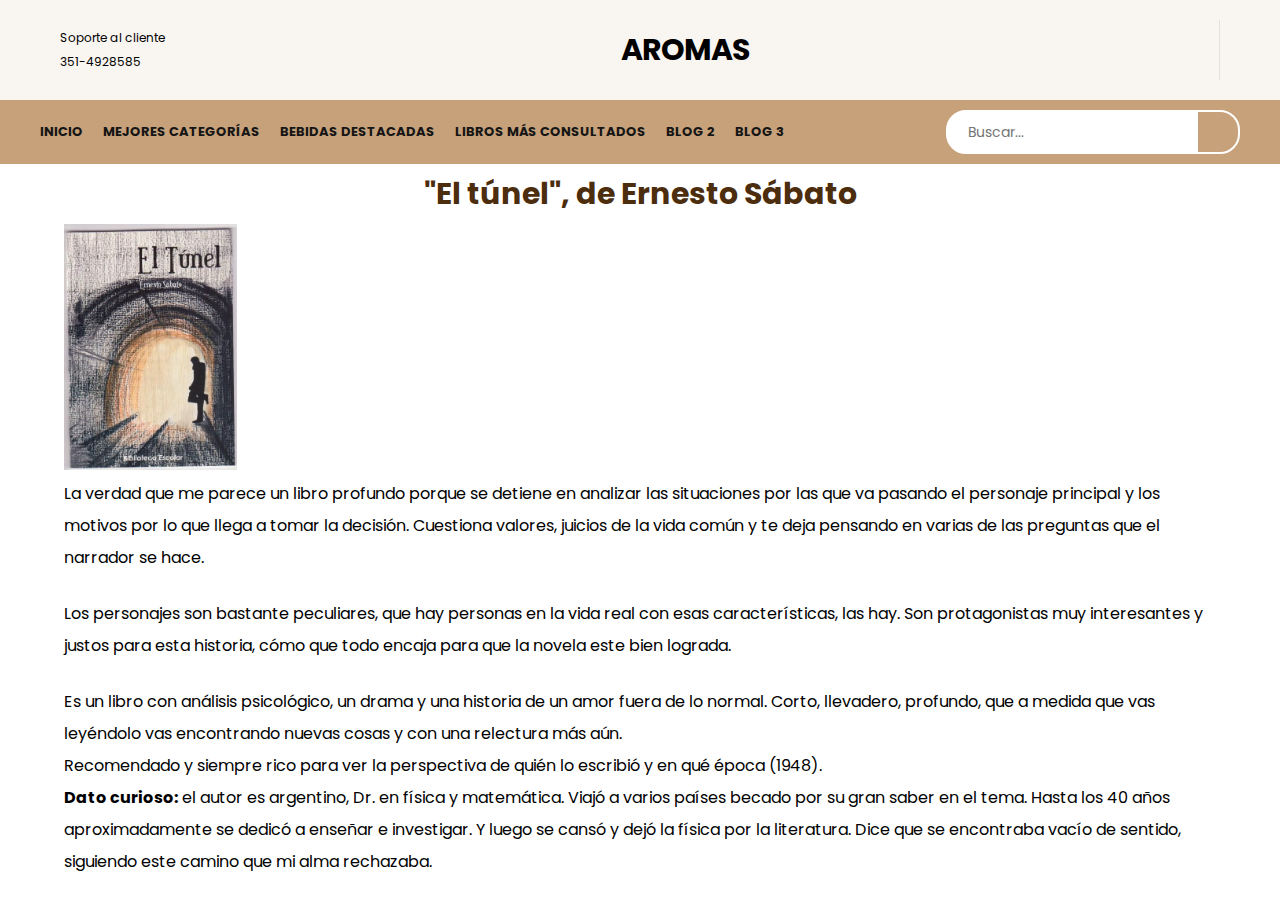
<file: blog1.html>
<!DOCTYPE html>
<html>

<head>
    <meta charset="utf-8">
    <title>Blog de Aromas</title>
    <link rel="stylesheet" href="https://necolas.github.io/normalize.css/8.0.1/normalize.css">
    <link href="https://fonts.googleapis.com/css?family=Raleway:400,700,900" rel="stylesheet">
    <link rel="stylesheet" href="css/blog.css">
    <link rel="stylesheet" href="css/styles.css">
    <meta name="viewport" content="width=device-width, initial-scale=1">
</head>

<body>
    <header>
        <div class="container-hero">
            <div class="container hero">
                <div class=" customer-support">
                    <i class="fa-solid fa-headset"></i>
                    <div class="content-customer-support">
                        <span class="text">Soporte al cliente</span>
                        <span class="number">351-4928585</span>
                    </div>
                </div>

                <div class="container-logo">
                    <i class="fa-solid fa-mug-hot"></i>
                    <a href="https://www.flaticon.es/iconos-gratis/comida-y-restaurante"
                        title="comida y restaurante iconos"></a>
                    <h1 class="logo"><a href="/">Aromas</a></h1>
                </div>

                <div class="container-user">
                    <i class="fa-solid fa-user"></i>
                    <a href="form.html" alt="Contáctanos"><i class="fa-solid fa-envelopes-bulk"></i></a>
                    <!--  <div class="content-contact">
                        <span class="text">Carrito</span>
                        <span class="number">(0)</span>-->
                </div>
            </div>
        </div>
        </div>
        <div class="container-navbar">
            <nav class="navbar container">
                <i class="fa-solid fa-bars"></i>
                <ul class="menu">
                    <li><a href="index.html">Inicio</a></li>
                    <li><a href="index.html">Mejores categorías</a></li>
                    <li><a href="index.html">Bebidas destacadas</a></li>
                    <li><a href="index.html">Libros más consultados</a></li>
                    <li><a href="blog2.html">Blog 2</a></li>
                    <li><a href="blog3.html">Blog 3</a></li>
                </ul>
                <form class="search-form">
                    <input type="search" placeholder="Buscar...">
                    <button class="btn-search">
                        <i class="fa-solid fa-magnifying-glass"></i>
                    </button>
                </form>
            </nav>
        </div>
    </header>
    <div class="contenedor">
        <article class="entrada-blog">
            <h1>"El túnel", de Ernesto Sábato</h1>
            <img src="img/imagen1.jpg" width= "15%" height="15%">

            <p>La verdad que me parece un libro profundo porque se detiene en analizar las situaciones por las que va
                pasando el personaje principal y los motivos por lo que llega a tomar la decisión. Cuestiona valores,
                juicios de la vida común y te deja pensando en varias de las preguntas que el narrador se hace.</p>
                <br>
            <p>Los personajes son bastante peculiares, que hay personas en la vida real con esas características,
                las hay. Son protagonistas muy interesantes y justos para esta historia, cómo que todo encaja para que
                la novela este bien lograda.</p>
                <br>
            <p>Es un libro con análisis psicológico, un drama y una historia de un amor fuera de lo normal. Corto,
                llevadero, profundo, que a medida que vas leyéndolo vas encontrando nuevas cosas y con una relectura más
                aún.
                <br>
                Recomendado y siempre rico para ver la perspectiva de quién lo escribió y en qué época (1948).</p>
            <p><b>Dato curioso:</b> el autor es argentino, Dr. en física y matemática. Viajó a varios países
                becado por su gran saber en el tema. Hasta los 40 años aproximadamente se dedicó a enseñar e investigar. Y luego se
                cansó y dejó la física por la literatura. Dice que se encontraba vacío de sentido, siguiendo este camino
                que mi alma rechazaba.</p>
                <br>
        </article>

    </div>

</body>

</html>
</file>
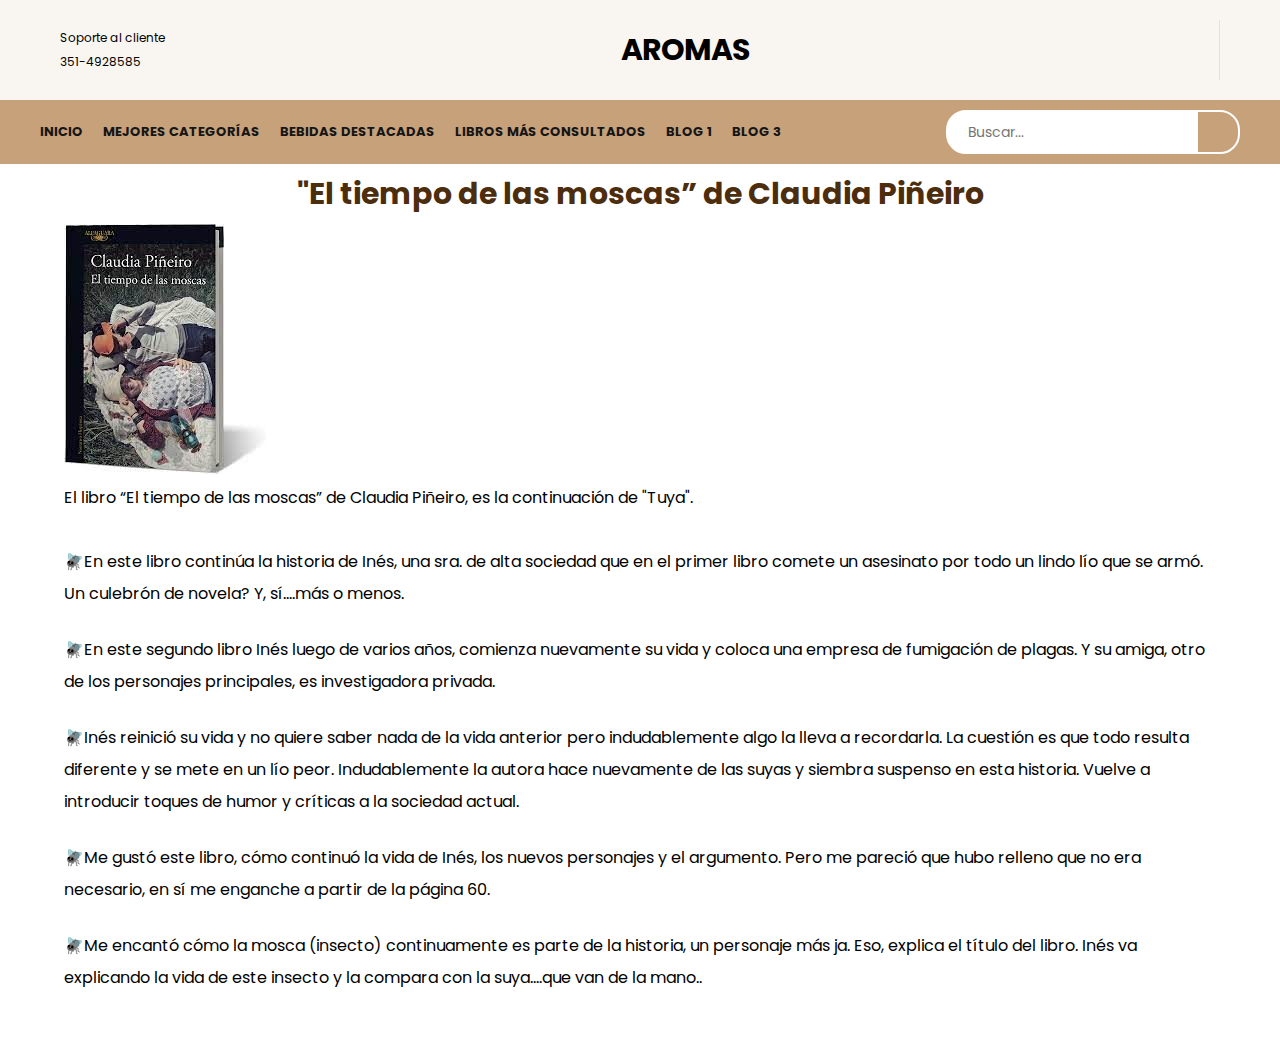
<file: blog2.html>
<!DOCTYPE html>
<html>

<head>
    <meta charset="utf-8">
    <title>Blog de Aromas</title>
    <link rel="stylesheet" href="https://necolas.github.io/normalize.css/8.0.1/normalize.css">
    <link href="https://fonts.googleapis.com/css?family=Raleway:400,700,900" rel="stylesheet">
    <link rel="stylesheet" href="css/blog.css">
    <link rel="stylesheet" href="css/styles.css">
    <meta name="viewport" content="width=device-width, initial-scale=1">
</head>

<body>
    <header>
        <div class="container-hero">
            <div class="container hero">
                <div class=" customer-support">
                    <i class="fa-solid fa-headset"></i>
                    <div class="content-customer-support">
                        <span class="text">Soporte al cliente</span>
                        <span class="number">351-4928585</span>
                    </div>
                </div>

                <div class="container-logo">
                    <i class="fa-solid fa-mug-hot"></i>
                    <a href="https://www.flaticon.es/iconos-gratis/comida-y-restaurante"
                        title="comida y restaurante iconos"></a>
                    <h1 class="logo"><a href="/">Aromas</a></h1>
                </div>

                <div class="container-user">
                    <i class="fa-solid fa-user"></i>
                    <a href="form.html" alt="Contáctanos"><i class="fa-solid fa-envelopes-bulk"></i></a>
                    <!--  <div class="content-contact">
                        <span class="text">Carrito</span>
                        <span class="number">(0)</span>-->
                </div>
            </div>
        </div>
        </div>
        <div class="container-navbar">
            <nav class="navbar container">
                <i class="fa-solid fa-bars"></i>
                <ul class="menu">
                    <li><a href="index.html">Inicio</a></li>
                    <li><a href="index.html">Mejores categorías</a></li>
                    <li><a href="index.html">Bebidas destacadas</a></li>
                    <li><a href="index.html">Libros más consultados</a></li>
                    <li><a href="blog1.html">Blog 1</a></li>
                    <li><a href="blog3.html">Blog 3</a></li>
                </ul>
                <form class="search-form">
                    <input type="search" placeholder="Buscar...">
                    <button class="btn-search">
                        <i class="fa-solid fa-magnifying-glass"></i>
                    </button>
                </form>
            </nav>
        </div>
    </header>

    <div class="contenedor">
        <article class="entrada-blog">
            <h1>"El tiempo de las moscas” de Claudia Piñeiro</h1>
            <img src="img/imagen2.jpg">

            <p>El libro “El tiempo de las moscas” de Claudia Piñeiro, es la continuación de "Tuya".
                <br>
                <br>
            <p>🪰En este libro continúa la historia de Inés, una sra. de alta sociedad 
                que en el primer libro comete un asesinato por todo un lindo lío que se armó. Un culebrón de novela? Y, sí….más o menos.</p>
            <br>
            <p>🪰En este segundo libro Inés luego de varios años, comienza nuevamente su vida y coloca una empresa de fumigación de plagas. 
                Y su amiga, otro de los personajes principales, es investigadora privada.</p>
            <br>
            <p>🪰Inés reinició su vida y no quiere saber nada de la vida anterior pero indudablemente algo la lleva a recordarla. La cuestión es que todo resulta diferente y se mete en un lío peor.
                Indudablemente la autora hace nuevamente de las suyas y siembra suspenso en esta historia. Vuelve a introducir toques de humor y críticas a la sociedad actual.</p>
            <br>
            <p>🪰Me gustó este libro, cómo continuó la vida de Inés, los nuevos personajes y el argumento. 
                Pero me pareció que hubo relleno que no era necesario, en sí me enganche a partir de la página 60.</p>
            <br>
            <p>🪰Me encantó cómo la mosca (insecto) continuamente es parte de la historia, un personaje más ja. Eso, explica el título del libro. Inés va explicando la vida de este insecto y la compara con la suya….que van de la mano..</p>
            <br>
            <br>
        </article>
    </div>
</body>

</html>
</file>
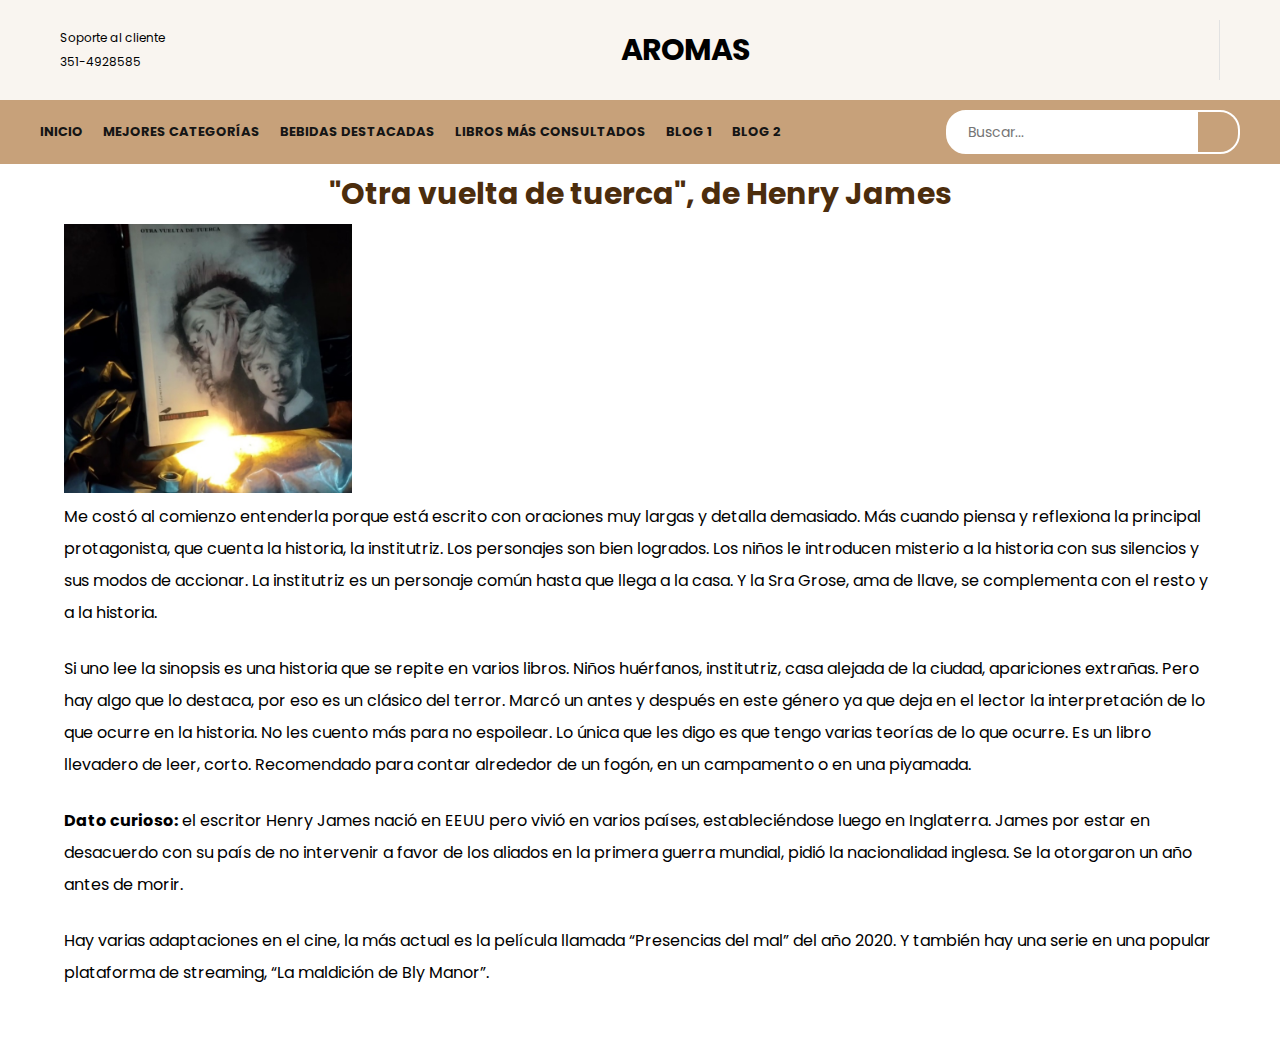
<file: blog3.html>
<!DOCTYPE html>
<html>

<head>
    <meta charset="utf-8">
    <title>Blog de Aromas</title>
    <link rel="stylesheet" href="https://necolas.github.io/normalize.css/8.0.1/normalize.css">
    <link href="https://fonts.googleapis.com/css?family=Raleway:400,700,900" rel="stylesheet">
    <link rel="stylesheet" href="css/blog.css">
    <link rel="stylesheet" href="css/styles.css">
    <meta name="viewport" content="width=device-width, initial-scale=1">
</head>

<body>
    <header>
        <div class="container-hero">
            <div class="container hero">
                <div class=" customer-support">
                    <i class="fa-solid fa-headset"></i>
                    <div class="content-customer-support">
                        <span class="text">Soporte al cliente</span>
                        <span class="number">351-4928585</span>
                    </div>
                </div>

                <div class="container-logo">
                    <i class="fa-solid fa-mug-hot"></i>
                    <a href="https://www.flaticon.es/iconos-gratis/comida-y-restaurante"
                        title="comida y restaurante iconos"></a>
                    <h1 class="logo"><a href="/">Aromas</a></h1>
                </div>

                <div class="container-user">
                    <i class="fa-solid fa-user"></i>
                    <a href="form.html" alt="Contáctanos"><i class="fa-solid fa-envelopes-bulk"></i></a>
                    <!--  <div class="content-contact">
                        <span class="text">Carrito</span>
                        <span class="number">(0)</span>-->
                </div>
            </div>
        </div>
        </div>
        <div class="container-navbar">
            <nav class="navbar container">
                <i class="fa-solid fa-bars"></i>
                <ul class="menu">
                    <li><a href="index.html">Inicio</a></li>
                    <li><a href="index.html">Mejores categorías</a></li>
                    <li><a href="index.html">Bebidas destacadas</a></li>
                    <li><a href="index.html">Libros más consultados</a></li>
                    <li><a href="blog1.html">Blog 1</a></li>
                    <li><a href="blog2.html">Blog 2</a></li>
                </ul>
                <form class="search-form">
                    <input type="search" placeholder="Buscar...">
                    <button class="btn-search">
                        <i class="fa-solid fa-magnifying-glass"></i>
                    </button>
                </form>
            </nav>
        </div>
    </header>

    <div class="contenedor">
        <article class="entrada-blog">
            <h1>"Otra vuelta de tuerca", de Henry James</h1>
            <img src="img/imagen3.jpg" width="25%" height="25%">

            <p>Me costó al comienzo entenderla porque está escrito con oraciones muy largas y detalla demasiado. Más
                cuando piensa y reflexiona la principal protagonista, que cuenta la historia, la institutriz.

                Los personajes son bien logrados. Los niños le introducen misterio a la historia con sus silencios y sus
                modos de accionar. La institutriz es un personaje común hasta que llega a la casa. Y la Sra Grose, ama
                de llave, se complementa con el resto y a la historia.</p>
                <br>
            <p>Si uno lee la sinopsis es una historia que se repite en varios libros. Niños huérfanos, institutriz,
                casa alejada de la ciudad, apariciones extrañas. Pero hay algo que lo destaca, por eso es un clásico del
                terror. Marcó un antes y después en este género ya que deja en el lector la interpretación de lo que
                ocurre en la historia. No les cuento más para no espoilear. Lo única que les digo es que tengo varias
                teorías de lo que ocurre.
                Es un libro llevadero de leer, corto. Recomendado para contar alrededor de un fogón, en un campamento o
                en una piyamada.</p>
                <br>
            <p><b>Dato curioso:</b> el escritor Henry James nació en EEUU pero vivió en varios países, estableciéndose luego
                en Inglaterra. James por estar en desacuerdo con su país de no intervenir a favor de los aliados en la
                primera guerra mundial, pidió la nacionalidad inglesa. Se la otorgaron un año antes de morir.</p>
                <br>
            <p>Hay varias adaptaciones en el cine, la más actual es la película llamada “Presencias del mal” del año
                2020. Y también hay una serie en una popular plataforma de streaming, “La maldición de Bly Manor”.</p>
                <br>
                <br>
        </article>

    </div>

</body>

</html>
</file>
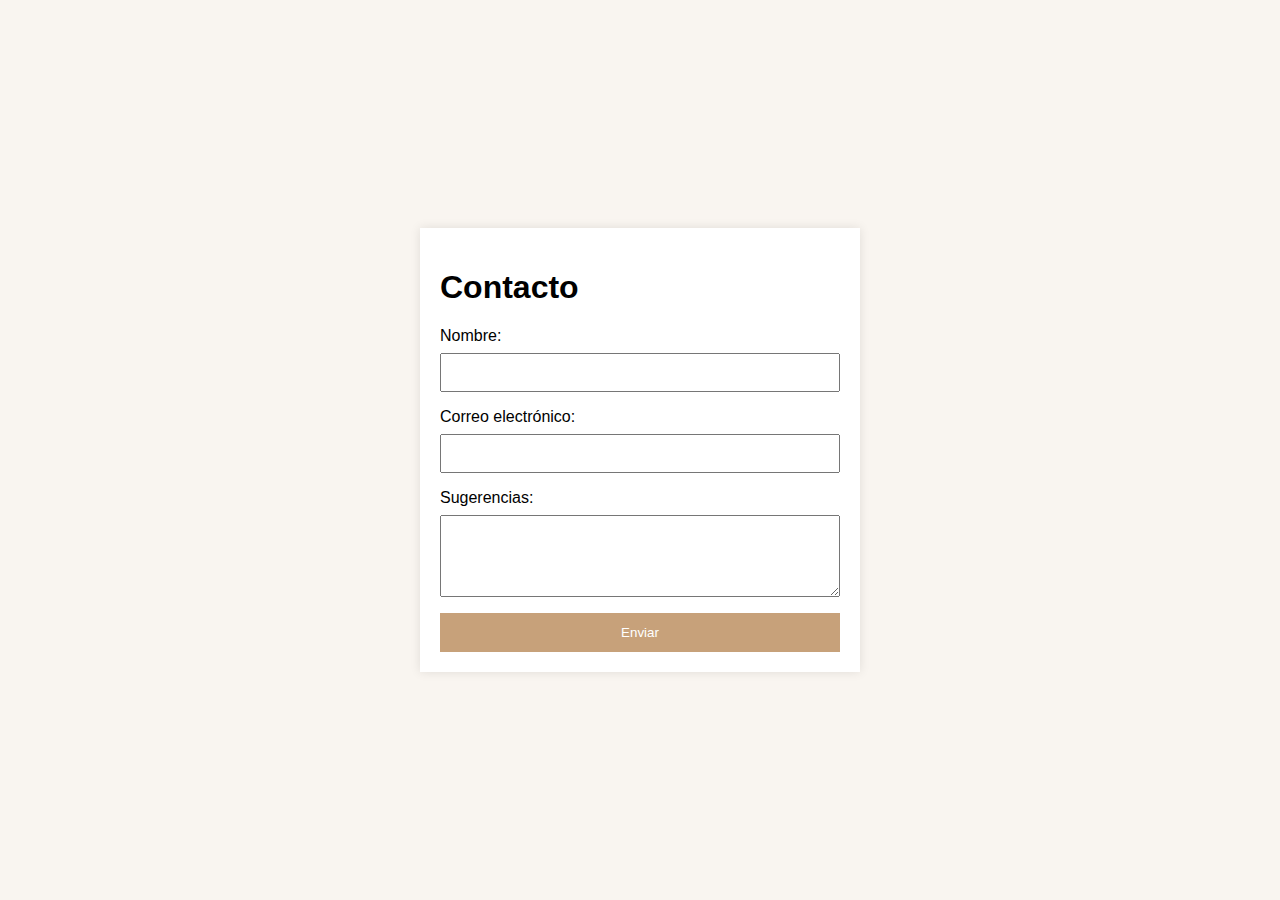
<file: form.html>
<!DOCTYPE html>
<html lang="en">

<head>
    <meta charset="UTF-8">
    <meta name="viewport" content="width=device-width, initial-scale=1.0">
    <title>Formulario de Contacto</title>
    <link rel="stylesheet" href="./css/form.css">
</head>

<body>

    <div class="container">
        <h1>Contacto</h1>
        <form action="https://formspree.io/f/mjvqdyde" method="POST">
            <label for="name">Nombre:</label>
            <input type="text" id="name" name="name" required>

            <label for="email">Correo electrónico:</label>
            <input type="email" id="email" name="email" required>

            <label for="message">Sugerencias:</label>
            <textarea id="message" name="message" rows="4" required></textarea>

            <button type="submit">Enviar</button>
        </form>
    </div>

    <script src="./js/form.js"></script>
</body>

</html>
</file>
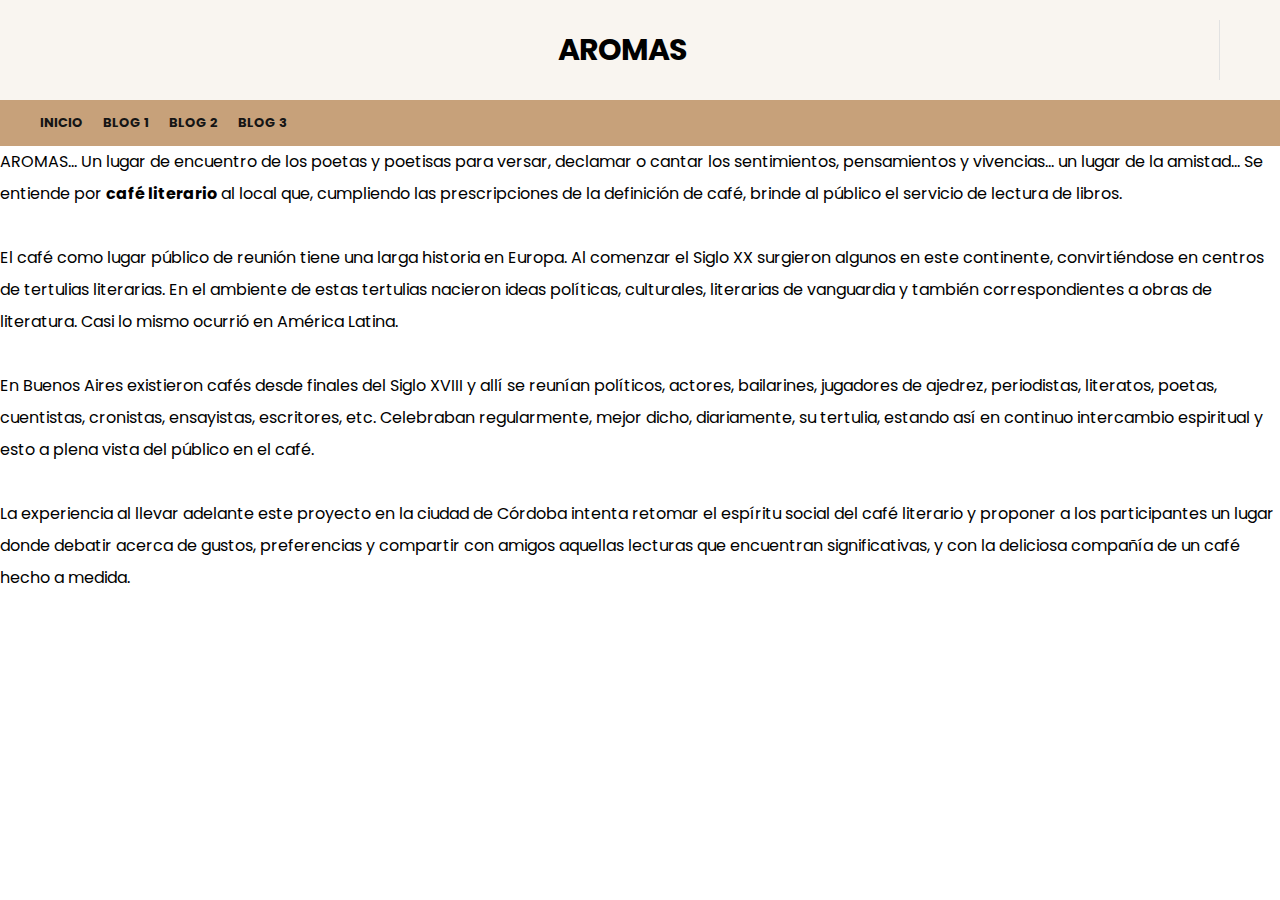
<file: Quienessomos.html>
<!DOCTYPE html>
<html lang="en">
    <head>
        <meta charset="utf-8">
        <title>Blog de Aromas</title>
        <link rel="stylesheet" href="https://necolas.github.io/normalize.css/8.0.1/normalize.css">
        <link href="https://fonts.googleapis.com/css?family=Raleway:400,700,900" rel="stylesheet">
        <link rel="stylesheet" href="css/blog.css">
        <link rel="stylesheet" href="css/styles.css">
        <meta name="viewport" content="width=device-width, initial-scale=1">
    </head>
    
    <body>
        <header>
            <div class="container-hero">
                <div class="container hero">
                    <div class=" customer-support">
                        <i class="fa-solid fa-headset"></i>
                    </div>
    
                    <div class="container-logo">
                        <i class="fa-solid fa-mug-hot"></i>
                        <a href="https://www.flaticon.es/iconos-gratis/comida-y-restaurante"
                            title="comida y restaurante iconos"></a>
                        <h1 class="logo"><a href="/">Aromas</a></h1>
                    </div>
    
                    <div class="container-user">
                        <i class="fa-solid fa-user"></i>
                        <a href="form.html" alt="Contáctanos"><i class="fa-solid fa-envelopes-bulk"></i></a>
                        <!--  <div class="content-contact">
                            <span class="text">Carrito</span>
                            <span class="number">(0)</span>-->
                    </div>
                </div>
            </div>
            </div>
            <div class="container-navbar">
                <nav class="navbar container">
                    <i class="fa-solid fa-bars"></i>
                    <ul class="menu">
                        <li><a href="index.html">Inicio</a></li>
                        <li><a href="blog1.html">Blog 1</a></li>
                        <li><a href="blog2.html">Blog 2</a></li>
                        <li><a href="blog3.html">Blog 3</a></li>
                    </ul>
                    <!-- <form class="search-form">
                        <input type="search" placeholder="Buscar...">
                        <button class="btn-search">
                            <i class="fa-solid fa-magnifying-glass"></i>
                        </button>
                    </form> -->
                </nav>
            </div>
        </header>
        <div class="content-conocermas">
            <p>
                AROMAS... Un lugar de encuentro de los poetas y poetisas para versar, declamar 
                o cantar los sentimientos, pensamientos y vivencias... un lugar de la amistad...
                Se entiende por <b>café literario </b>al local que, cumpliendo las prescripciones de la definición
                de café, brinde al público el servicio de lectura de libros.
                <br>
                <br>
                El café como lugar público de reunión tiene una larga historia en Europa. Al comenzar
                el Siglo XX surgieron algunos en este continente, convirtiéndose en centros de tertulias
                literarias. En el ambiente de estas tertulias nacieron ideas políticas, culturales, literarias
                de vanguardia y también correspondientes a obras de literatura. Casi lo mismo ocurrió
                en América Latina.
                <br>
                <br>
                En Buenos Aires existieron cafés desde finales del Siglo XVIII y allí se reunían políticos,
                actores, bailarines, jugadores de ajedrez, periodistas, literatos, poetas, cuentistas,
                cronistas, ensayistas, escritores, etc. Celebraban regularmente, mejor dicho,
                diariamente, su tertulia, estando así en continuo intercambio espiritual y esto a plena
                vista del público en el café.
                <br>
                <br>
                La experiencia al llevar adelante este proyecto en la ciudad de Córdoba intenta retomar el
                espíritu social del café literario y proponer a los participantes un lugar donde debatir
                acerca de gustos, preferencias y compartir con amigos aquellas lecturas que encuentran
                significativas, y con la deliciosa compañía de un café hecho a medida.
            </p>

</body>
</html>
</file>
<file: css/blog.css>
html {
    font-size: 62.5%;
}

* {
    box-sizing: border-box;
}

body {
    font-family: inherit, sans-serif;
    font-size: 1.2rem;
    line-height: 2;
}

img {
    max-width: 100%;
    align-items: center;
    justify-content: center;
}

h1 {
    color: #4c2d0d;
    font-size: 3rem;
    text-align: center;
}

p {
    font-size: 1.6rem;
}

.entrada-blog a {
    display: inline-block;
    background-color: #2196F3;
    color: white;
    padding: 10px 20px;
    text-decoration: none;
    font-weight: bold;
    text-transform: uppercase;
}

.contenedor {
    max-width: 1200px;
    width: 95%;
    margin: 0 auto;
}

@media (min-width: 600px) {
    .contenedor {
        width: 80%;
    }
}

@media (min-width:768px) {
    .contenedor {
        width: 90%;
    }
}
</file>
<file: css/styles.css>
@import url('https://fonts.googleapis.com/css2?family=Poppins:wght@300&display=swap');

:root{
    --primary-color: #c7a17a;
    --background-color: #f9f5f0;
    --dark-color: #151515;
}

html{
    font-size: 62.5%;
    font-family: 'Poppins', sans-serif;
}

*{
    margin: 0;
    padding: 0;
    box-sizing: border-box;
}

/* UTILIDADES */
.container{
    max-width: 120rem;
    margin: 0 auto;
}

.heading-1{
    text-align: center;
    font-weight: 600;
    font-size: 2.7rem;
}

/*HEADER */
.container-hero{
    background-color: var(--background-color);
}

.hero{
    display: flex;
    justify-content: space-between;
    align-items: center;
    padding: 2rem 0;
}

.customer-support{
    display: flex;
    align-items: center;
    gap: 2rem;
}

.customer-support i{
    font-size: 3.3rem;
}

.content-customer-support{
    display: flex;
    flex-direction: column; 
}

.container-logo{
    display: flex;
    align-items: center;
    gap: .5rem;
}

.container-logo i{
    font-size: 3rem;
}

.container-logo h1 a{
    text-decoration: none;
    color: #000;
    font-size: 3rem;
    text-transform: uppercase;
    letter-spacing: -1px;
}

.container-user{
    display: flex;
    gap: 1rem;
    cursor: pointer;
}

.container-user .fa-user{
    font-size: 3rem;
    color: var(--primary-color);
    padding-right: 2.5rem;
    border-right: 1px solid #e2e2e2; 
}

.container-user .fa-envelopes-bulk{
    font-size: 3rem;
    color: var(--primary-color);
    padding-left: 1rem;
}

.content-contact{
    display: flex;
    flex-direction: column;
}

/* NVABAR */
.container-navbar{
    background-color: var(--primary-color);
}

.navbar{
    display: flex;
    justify-content: space-between;
    align-items: center;
    padding: 1rem 0;
}

.navbar .fa-bars{
    display: none;
}

.menu{
    display: flex;
    gap: 2rem;
    list-style: none; /* Elmina el estilo * a la lista del menu */ 
 }

.menu a{
    text-decoration: none;
    color: var(--primary-color);
    color: var(--dark-color);
    font-size: 1.3rem;
    font-weight: 700;
    text-transform: uppercase;
    position: relative;
}

/* Línea bajo el menú */
.menu a::after{
    content: '';
    width: 1.5rem; /* = 15px */
    height: 1px;
    background-color: #fff;
    position: absolute;
    bottom: -3px; /* Por debajo */
    left: 50%;
    transform: translate(-50%, 50%); /* Centrar línea horizontalmente */
    opacity: 0;
    transition: all .3s ease;
}
.menu a:hover::after{
    opacity: 1;
}

.menu a:hover{
    color: #fff;
}

/*Input */
.search-form{
    position: relative;
    display: flex;
    align-items: center;
    border: 2px solid #fff;
    border-radius: 2rem;
    background-color: #fff;
    height: 4.4rem;
    overflow: hidden;
}

/* Ingreso de datos en el buscador */
.search-form input{
    outline: none;
    font-family: inherit;
    border: none;
    width: 25rem;
    font-size: 1.4rem;
    padding: 0 2rem;
    color: #777;
    cursor: pointer;
}

.search-form input::-webkit-search-cancel-button{
    appearance: none;
}

.search-form .btn-search{
    border: none;
    background-color: var(--primary-color);
    display: flex;
    align-items: center;
    justify-content: center;
    width: 40px;
    height: 100%
}
.btn-search i{
    font-size: 2rem;
    color: #fff;
}

/*  BANNER  */
.banner{
    background-image: url("../img/banner.jpg");
    background-position: center;
    background-size: cover;
    height: 50%;
}

.content-banner{
    max-width: 500rem;
    margin: 0 auto;
    padding: 25rem;
}

.content-banner p{
    color: var(--primary-color);
    font-size: 1.5rem;
    margin-bottom: 1rem;
    font-weight: 500;
}

.content-banner h2{
    color: #fff;
    font-size: 3.5rem;
    font-weight: 500;
    line-height: 1;
}

.content-banner a{
    margin-top: 2rem;
    text-decoration: none;
    color: #fff;
    background-color: var(--primary-color);
    display: inline-block;
    padding: 1rem 3rem;
    text-transform: uppercase;
    border-radius: 3rem;
}

/* MAIN CONTENT */
.main-content{
    background-color: var(--background-color);
}

/* FEATURES */
.container-features{
    display: grid;
    grid-template-columns: repeat(4, 1fr);
    gap: 3rem;
    padding: 3rem 0;
}

/* CADA COLUMNA DEL GRID */
.card-feature{
    display: flex;
    align-items: center;
    justify-content: center;
    gap: 1.5rem;

    background-color:#fff;
    border-radius: 1rem;
    padding: 1.5rem 0;
}

.card-feature i{
    font-size: 2.7rem;
    color: var(--primary-color);
}

.feature-content{
    display: flex;
    flex-direction: column;
    gap: 0.5rem
}

.feature-content span{
    font-weight: 700;
    font-size: 1.2rem;
    color: var(--dark-color);
}

.feature-content p{
    color: #777;
    font-weight: 500;
}

/* CATEGORY */
.top-categories{
    display: flex;
    flex-direction: column;
    gap: 2rem;
    margin-bottom: 3rem;
}

.container-categories{
    display: grid;
    grid-template-columns: repeat(3, 1fr);
    gap: 3rem;
}

.card-category{
    height: 20rem;
    display: flex;
    flex-direction: column;
    align-items: center;
    justify-content: center;
    border-radius: 2rem;
    gap: 2rem;
}

.category-moca{
    background-image: linear-gradient(#00000080, #00000080), url("../img/moca-category.jpg");
    background-size: cover;
    background-position: bottom;
    background-repeat: no-repeat;
}

.category-capuchino{
    background-image: linear-gradient(#00000080, #00000080), url("../img/capuchino-category.jpg");
    background-size: cover;
    background-position: center;
    background-repeat: no-repeat;
}

.category-expreso{
    background-image: linear-gradient(#00000080, #00000080), url("../img/expreso-category.jpg");
    background-size: cover;
    background-position: center;
    background-repeat: no-repeat;
}

.card-category p{
    font-size: 2.5rem;
    color: #fff;
    text-transform: capitalize;
    position: relative;
}

.card-category p::after{
    content: "";
    width: 2.5rem;
    height: 2px;
    background-color: #fff;
    position: absolute;
    bottom: -1rem;
    left: 50%;
    transform: translate(-50%, 50%)
}

.card-category span{
    font-size: 1.6rem;
    color: #fff;
    cursor: pointer;
}

.card-category span:hover{
    color: var(--primary-color);
}

/* TOP PRODUCTS */

.top-products{
    display: flex;
    flex-direction: column;
    gap: 2rem;
    margin-bottom: 3rem;
}

.container-options{
    display: flex;
    justify-content: center;
    gap: 2rem;
    margin-bottom: 1rem;
}

.container-options span {
  color: #777;  
  background-color: #fff;
  padding: .7rem 3rem;
  font-size: 1.4rem;
  text-transform: capitalize;
  border-radius: 2rem;
  cursor: pointer;
}

.container-options span:hover {
    background-color: var(--primary-color);
    color: #fff;
}

.container-options span.active {
    background-color: var(--primary-color);
    color: #fff;
}

/* PRODUCTS */
.container-products{
    display: grid;
    grid-template-columns: repeat(auto-fit, minmax(20rem, 1fr));
    gap: 3rem;
}

.card-product{
    background-color: #fff;
    padding: 2rem 3rem;
    border-radius: 2rem;
    cursor: pointer;
    box-shadow: 0 0 2px rgba(0, 0, 0, 0.1);
}

.container-img{
    position: relative;
}

.container-img img{
    width: 100%;
}

.container-img .discount{
    position: absolute;
    left: 0;
    background-color: var(--primary-color);
    color: #fff;
    padding: 2px 1.2rem;
    border-radius: 1rem;
    font-size: 1.2rem;
}
.card-product:hover .discount{
    background-color: #000;
}

.button-group{
    display: flex;
    flex-direction: column;
    gap: 1rem;

    position: absolute;
    top: 0;
    right: -3rem;
    z-index: -1;
    transition: all .4s ease;
}

.button-group span{
    border: 1px solid var(--primary-color);
    padding: .8rem;

    display: flex;
    align-items: center;
    justify-content: center;
    border-radius: 50%;
    cursor: pointer;
    transition: all .4s ease; /*tiempo en que aparecen los íconos */
}

.button-group span:hover{
    background-color: var(--primary-color);
}

.button-group span i{
    font-size: 1.5rem;      /*hacerlo más grande */
    color: var(--primary-color);
}

.button-group span:hover i{
    color: #fff;
}

.card-product:hover .button-group{
    z-index: 0;
    right: -1rem;
}

.content-card-product{   /* Clase del contenido */
    display: grid;
    justify-items: center;
    grid-template-columns: 1fr 1fr;
    grid-template-rows: repeat(4, min-content); /* 4 filas ajustadas al contenido mínimo */    
    row-gap: 1rem;
}

.stars{
    grid-row: 1/2; /* de la fila 1 a la 2 */
    grid-column: 1/-1; /* de la columna 1 hasta el final */
}

.stars i{
    font-size: 1.3rem;
    color: var(--primary-color);
}

.content-card-product h3{
    grid-row: 2/3;
    grid-column: 1/-1;

    font-weight: 500;
    font-size: 1.5rem;
    margin-bottom: 1rem;
    cursor: pointer;
}

.content-card-product h3:hover{
    color: var(--primary-color);
}

.add-cart{
    justify-self: start;
    border: 2px solid var(--primary-color);
    padding: 1rem;
    border-radius: 50%;
    cursor: pointer;
    transition: all .4s ease;

    display: flex;
    align-items: center;
    justify-content: center;
}

.add-cart:hover{
    background-color: var(--primary-color);
}

.add-cart i{
    font-size: 1.5rem;
    color: var(--primary-color);
}

.add-cart:hover i{
    color: #fff;
}

.content-card-product .price{
    justify-self: end;
    align-self: center ;
    font-size: 1.7rem;
    font-weight: 600;
}

.content-card-product .price span{
    font-size: 1.5rem;
    font-weight: 400;
    text-decoration: line-through;
    color: #777;
    margin-left: .5rem;
}

/* BOOKS */
.container-products{
    display: grid;
    grid-template-columns: repeat(auto-fit, minmax(20rem, 1fr));
    gap: 3rem;
}

.card-book{
    background-color: #fff;
    padding: 2rem 3rem;
    border-radius: 2rem;
    cursor: pointer;
}

.container-img{
    position: relative;
}

.container-img2 img{
    width: 75%;
}

.container-img2 .discount{
    position: absolute;
    left: 0;
    background-color: var(--primary-color);
    color: #fff;
    padding: 2px 1.2rem;
    border-radius: 1rem;
    font-size: 1.2rem;
}
.card-product:hover .discount{
    background-color: #000;
}
/* END BOOKS */

/* GALLERY */
.gallery{
    display: grid;
    grid-template-columns: repeat(4, 1fr);
    grid-template-rows: repeat(2, 30rem);
    gap: 1.5rem;
    margin-bottom: 3rem;
}

.gallery img{
    width: 100%;
    height: 100%;
    object-fit: cover;
}

.gallery-img-5{
    grid-column: 2/4;
    grid-row: 1/3;
}

/* BLOGS */

.blogs{
    display: flex;
    flex-direction: column;
    gap: 2rem;
}

.container-blogs{
    display: grid;
    grid-template-columns: repeat(3, 1fr);
    gap: 3rem;
}

.card-blog{
    display: flex;
    flex-direction: column;
    gap: 2rem;
}

.card-blog .container-img{
    border-radius: 2rem;
    cursor: pointer;
    position: relative;
    overflow: hidden;
}

.button-group-blog{
     position: absolute;
     bottom: 1.5rem;
     right: -2.5rem;

     display: flex;
     gap: 0.7rem;
     z-index: -1;
     transition: all .3s ease;
}

.card-blog:hover .button-group-blog{
    z-index: 0;
    right: 1.5rem;
}

.button-group-blog span{
    background-color: #fff;
    padding: 1rem;
    border-radius: 50%; /*Lo hace totalmente redondos */
    transition: all .4s ease;
    /* para centrar el ícono */
    display: flex;
    align-items: center;
    justify-content: center;
}

.button-group-blog span i{
    font-size: 1.3rem;
}

.button-group-blog span:hover{
    background-color: var(--primary-color);
}

.button-group-blog span:hover i{
    color: #fff;
}

.content-blog h3{
    font-size: 1.7rem;
    margin-bottom: 1.7rem;
    color: var(--dark-color);
    font-weight: 500;
}

.content-blog h3:hover{
    color: var(--primary-color);
    cursor: pointer;
    text-decoration: none;
}

.content-blog p{
    margin-top: 1rem;
    font-size: 1.4rem;
    color: #777;
}

.content-blog a{
    text-decoration: none;
}

.content-blog span{
    color: var(--primary-color);
    font-size: 1.3rem;
}

.btn-read-more{
    padding: 1rem 3rem;
    background-color: var(--primary-color);
    color: #fff;
    text-transform: uppercase;
    font-size: 1.4rem;
    border-radius: 2rem;
    margin: 3rem 0 5rem;
    display: inline-block; /*ajusta el botón al texto */
    cursor: pointer;
}

.btn-read-more:hover{
    background-color: var(--dark-color);
} 


/* FOOTER */

.footer{
    background-color: var(--primary-color);
}

.container-footer{
    display: flex;
    flex-direction: column;
    gap: 4rem;
    padding: 2rem;
}

.menu-footer{
    display: grid;
    grid-template-columns: 1fr 1fr 1.5fr 1fr minmax(100px, 20rem);
    gap: 2rem;
    justify-items: center;
}

.title-footer{
    font-weight: 600;
    font-size: 1.6rem;
    text-transform: uppercase;
}

.contact-info, .information, .inline-frame, .my-account, .newsletter{
    display: flex;
    flex-direction: column;
    gap: 2rem;
}


.contact-info ul, .information ul, .my-account ul{
    display: flex;
    flex-direction: column;
    gap: 1rem;
}

.contact-info ul li, .information ul li, .my-account ul li{
    list-style: none;
    color: #fff;
    font-size: 1.4rem;
    font-weight: 300;
}

.information ul li a, .my-account ul li a{
    text-decoration: none;
    color: #fff;
    font-weight: 300;
}

.information ul li a:hover, .my-account ul li a:hover{
    color: var(--dark-color);
}

.social-icons{
    display: flex;
    gap: 1.5rem;
}

.social-icons span{
    border-radius: 50%;
    width: 3rem;
    height: 3rem;

    display: flex;
    align-items: center;
    justify-content: center;
}

.social-icons span i{
    color: #fff;
    font-size: 1.2rem;
}

.facebook{
    background-color: #3b5998;
}

.twitter{
    background-color: #00acee;
}

.youtube{
    background-color: #c4302b;
}

.instagram{
    background: linear-gradient(#405de6, #833ab4, #c13584, #e1306c, #fd1d1d, #f56040, #fcaf45);
}

.content p{
    font-size: 1.4rem;
    color: #fff;
    font-weight: 300;
}

.content input{
    outline: none;
    background: none;
    border: none;
    border-bottom: 2px solid #d2b495;
    cursor: pointer;
    padding: 0.5rem 0 1.2rem;
    color: var(--dark-color);
    display: block;
    margin-bottom: 3rem;
    margin-top: 2rem;
    width: 100%;
    font-family: inherit;
}

.content input::-webkit-input-placeholder{
    color: #eee;
}

.content button{
    border: none;
    background-color: #000;
    color: #fff;
    text-transform: uppercase;
    padding: 1rem 3rem;
    border-radius: 2rem;
    font-size: 1.4rem;
    font-family: inherit;
    cursor: pointer;
    font-weight: 600;
}

.content button:hover{
    background-color: var(--background-color);
    color: var(--primary-color);
}

iframe {
    border: 1px solid black;
    width: 100%;
}

.copyright{
    display: flex;
    justify-content: space-between;
    padding-top: 2rem;

    border-top: 1px solid #d2b495;
}

.copyright p{
    font-weight: 500;
    font-size: 1.6rem;
}


/* ******************************* */
/*       MEDIAS QUERIES 768px      */
/* ******************************* */

@media (max-width: 768px){
    html{
        font-size: 55%;
    }
    .hero{
        padding: 2rem;
    }
    .customer-support{
        display: none;
    }
    .content-shopping-cart{
        display: none;
    }
    .navbar{
        padding: 1rem 2rem;
    }
    .navbar .fa-bar{
        display: block;
        color: #fff;
        font-size: 3rem;
    }
    .menu{
        display: none;
    }
    .content-banner{
        max-width: 50rem;
        margin: 0 auto;
        padding: 25rem 0;
    }
    .container-features{
        grid-template-columns: repeat(2, 1fr);
        padding: 3rem 2rem;
    }
    .card-feature{
        padding: 2rem;
    }
    .heading-1{
        font-size: 2.4rem;
    }
    .card-category{
        height: 12rem;
    }
    .card-category{
        font-size: 2rem;
        text-align: center;
        line-height: 1;
    }
    .card-category span{
    font-size: 1.4rem;
    }
    .container-options{
        align-items: center;
    }
    .container-options span{
        text-align: center;
        padding: 1rem 2rem;
    }
    .container-products{
        grid-template-columns: repeat(auto-fit, minmax(28rem, 1fr));
    }
    .gallery{
        grid-template-rows: repeat(2, 15rem);
    }
    .container-blogs{
        overflow: hidden;
        grid-template-columns: 1fr 1fr;

        height: 52rem;
    }
    .menu-footer{
        grid-template-columns: repeat(2, 1fr);
    }
    .copyright{
        flex-direction: column;
        justify-content: center;
        align-items: center;
        gap: 1.5rem;
    }
}


/* ******************************* */
/*       MEDIAS QUERIES 468px      */
/* ******************************* */

@media (max-width: 468px){
    html{
        font-size: 42.5%;
    }
    .content-banner{
        min-width: 50rem;
        padding: 22rem 0;
    }
    .heading-1{
        font-size: 2.8rem;
    }
    .card-feature{
        flex-direction: column;
        border-radius: 2rem;
    }
    .feature-content{
        align-items: center;
    }
    .feature-content p{
        font-size: 1.4rem;
        text-align: center;
    }
    .feature-content span{
        font-size: 1.6rem;
        text-align: center;
    }
    .container-options span{
        font-size: 1.8rem;
        padding: 1rem 1.5rem;
        font-weight: 500;
    }
    .container-products{
        grid-template-columns: repeat(auto-fit, minmax(25rem, 1fr));
        gap: 1rem;
    }
    .container-img .discount{
        font-size: 2rem;
    }
    .content-card-product h3{
        font-size: 2.2rem;
    }
    .gallery{
        grid-template-rows: repeat(2, 20rem);
    }
    .blogs{
        padding: 2rem;
    }
    .container-blogs{
        grid-template-columns: 1fr;
        height: 75rem;
    }
    .content-blog h3{
        font-size: 2.4rem;
    }
    .content-blog span{
        font-size: 1.8rem;
    }
    .content-blog p{
        font-size: 2.2rem;
    }
    .btn-read-more{
        font-size: 1.8rem;
    }
    .contact-info ul, .information ul, .my-account ul{
        display: none;
    }
    .contact-info{
        align-items: center;
    }
    .menu-footer{
        grid-template-columns: 1fr;
    }
    .content p{
        font-size: 1.6rem;
    }

}
</file>
<file: css/form.css>
body {
    font-family: Arial, sans-serif;
    margin: 0;
    padding: 0;
    display: flex;
    align-items: center;
    justify-content: center;
    height: 100vh;
    background-color: #f9f5f0;
}

.container {
    max-width: 400px;
    width: 100%;
    padding: 20px;
    background-color: #fff;
    box-shadow: 0 0 10px rgba(0, 0, 0, 0.1);
}

form {
    display: flex;
    flex-direction: column;
}

label {
    margin-bottom: 8px;
}

input,
textarea {
    padding: 10px;
    margin-bottom: 16px;
}

button {
    background-color: #c7a17a;
    color: #fff;
    padding: 12px;
    border: none;
    cursor: pointer;
}

button:hover {
    background-color: #a8855a;
}
</file>
